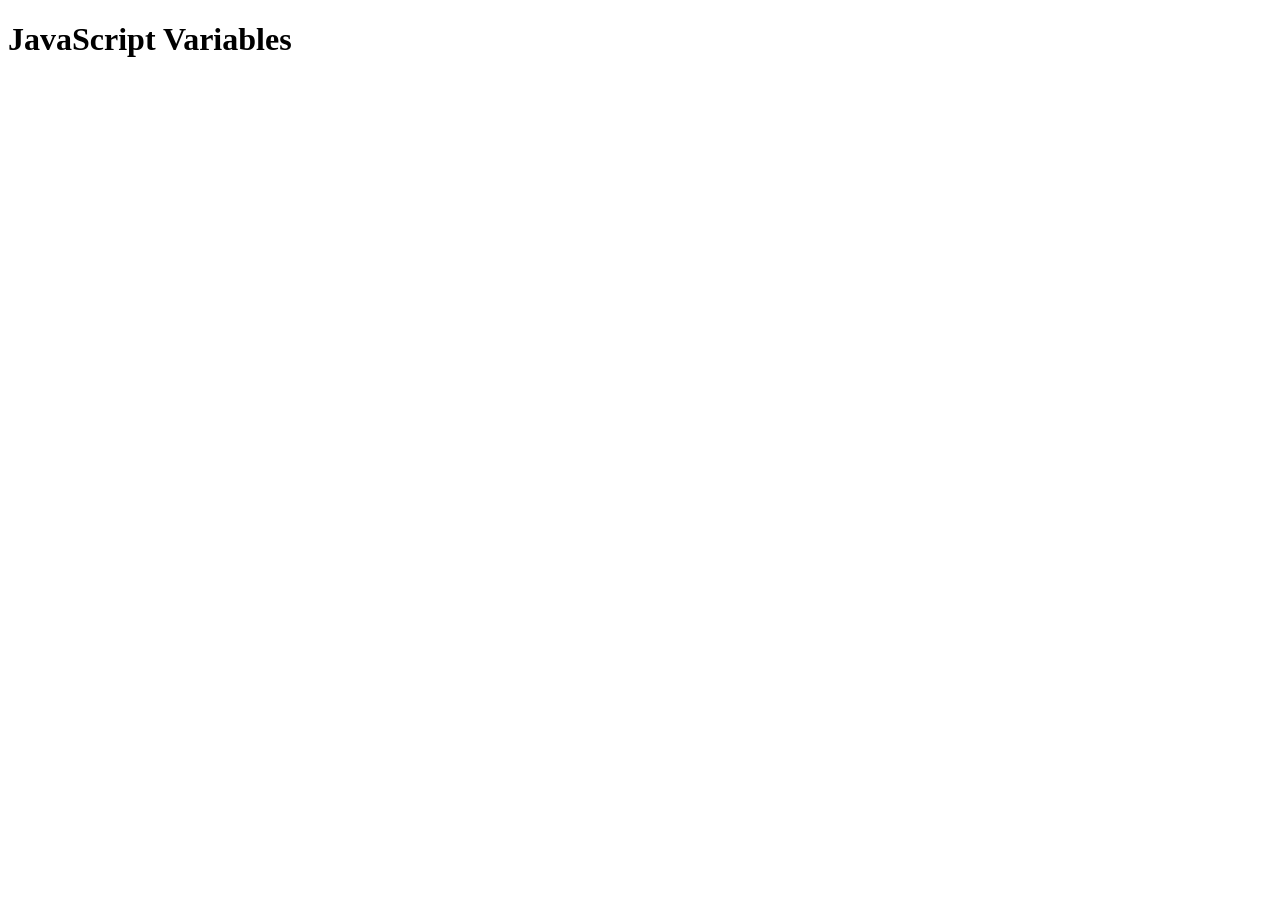
<file: 2nd/index.html>
<!DOCTYPE html>
<html lang="en">
<head>
    <meta charset="UTF-8">
    <meta name="viewport" content="width=device-width, initial-scale=1.0">
    <title>Document</title>
</head>
<body>

    <h1>JavaScript Variables</h1>

    <script src="script.js"></script>
</body>
</html>
</file>
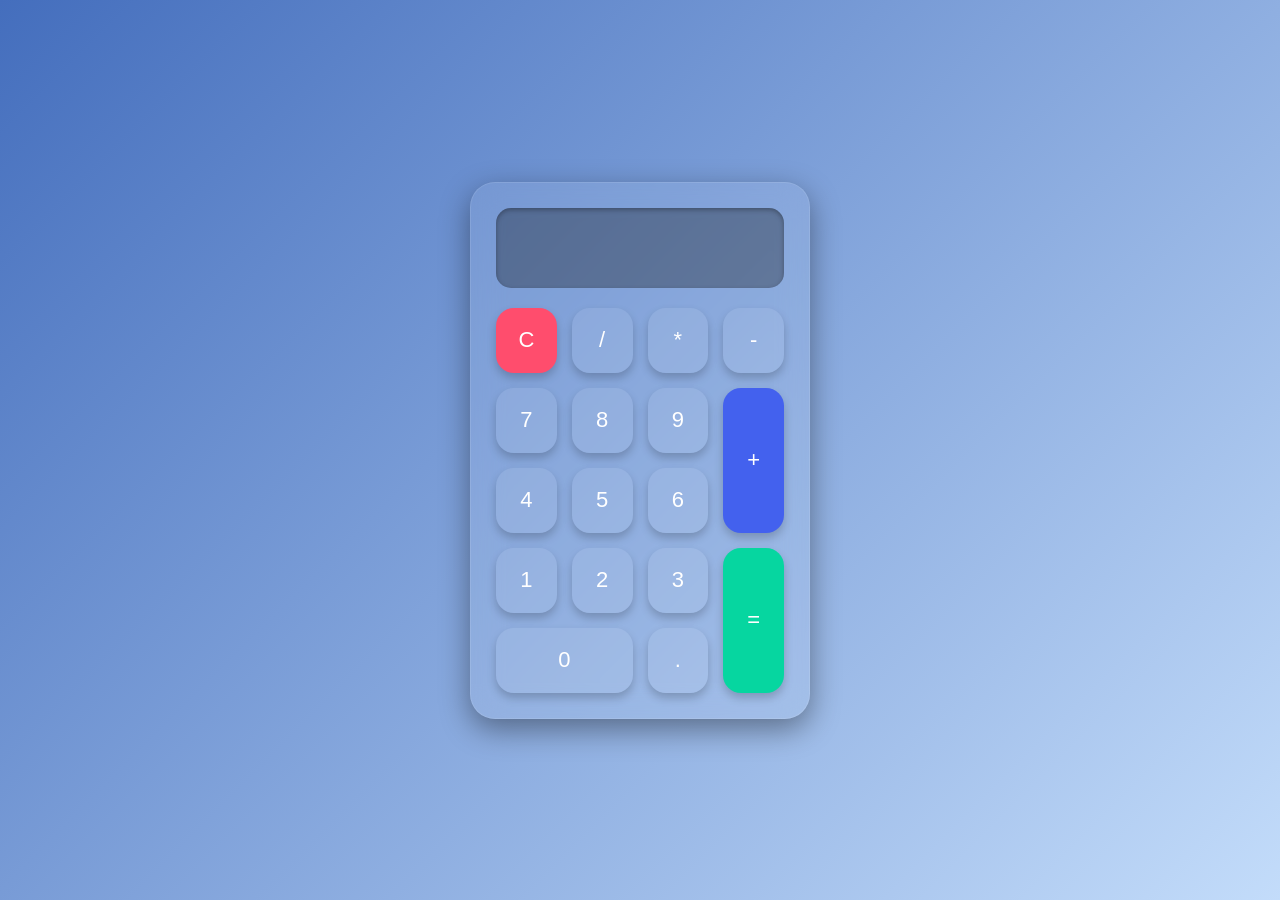
<file: Calculator_with_js/index.html>
<!DOCTYPE html>
<html lang="en">
<head>
    <meta charset="UTF-8">
    <meta name="viewport" content="width=device-width, initial-scale=1.0">
    <title>Simple Calculator</title>
    <link rel="stylesheet" href="style.css">
</head>
<body>
    <div class="calculator">
        <input type="text" id="display" readonly>

        <div class="buttons">
            <button class="btn clear" onclick="clearDisplay()">C</button>
            <button class="btn" onclick="appendValue('/')">/</button>
            <button class="btn" onclick="appendValue('*')">*</button>
            <button class="btn" onclick="appendValue('-')">-</button>

            <button class="btn" onclick="appendValue('7')">7</button>
            <button class="btn" onclick="appendValue('8')">8</button>
            <button class="btn" onclick="appendValue('9')">9</button>
             <button class="btn plus" onclick="appendValue('+')">+</button>

            <button class="btn" onclick="appendValue('4')">4</button>
            <button class="btn" onclick="appendValue('5')">5</button>
            <button class="btn" onclick="appendValue('6')">6</button>
            <button class="btn" onclick="appendValue('1')">1</button>

            <button class="btn" onclick="appendValue('2')">2</button>
            <button class="btn" onclick="appendValue('3')">3</button>
            <button class="btn equal" onclick="calculatorResult()">=</button>
            <button class="btn zero" onclick="appendValue('0')">0</button>
            <button class="btn" onclick="appendValue('.')">.</button>
            
        </div>
    </div>

    <script src="script.js"></script>
</body>
</html>
</file>
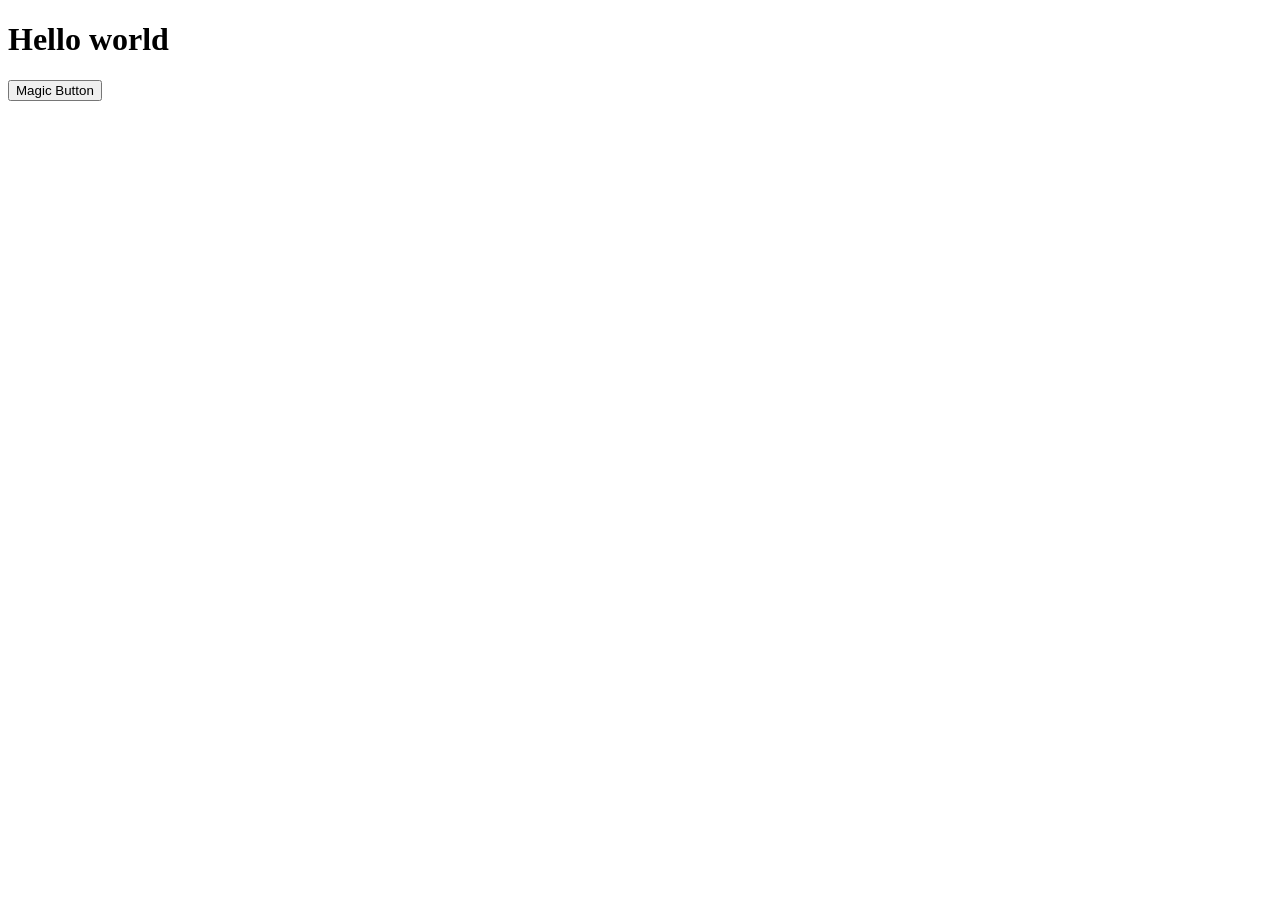
<file: Phase2/index.html>
<!DOCTYPE html>
<html lang="en">
<head>
    <meta charset="UTF-8">
    <meta name="viewport" content="width=device-width, initial-scale=1.0">
    <title>Document</title>
</head>
<body>

    <h1 id="myTitle">Hello world</h1>

    <button onclick="changeStyle()">Magic Button</button>
    

    <script src="script.js"></script>
</body>
</html>
</file>
<file: Calculator_with_js/style.css>
*{
    margin: 0;
    padding: 0;
    box-sizing: border-box;
    font-family: 'Poppins', sans-serif;
}

body{
    display: flex;
    justify-content: center;
    align-items: center;
    min-height: 100vh;
    background: linear-gradient(135deg, #446ebd, #c3dcfa);
}

.calculator{
    width: 340px;
    padding: 25px;
    border-radius: 25px;
    background: rgba(255,255,255,0.08);
    backdrop-filter: blur(15px);
    border: 1px solid rgba(255,255,255,0.1);
    box-shadow: 0 10px 30px rgba(0,0,0,0.4);
}

#display{
    width: 100%;
    height: 80px;
    border: none;
    outline: none;
    border-radius: 15px;
    margin-bottom: 20px;
    padding: 20px;
    font-size: 32px;
    text-align: right;
    background: rgba(0,0,0,0.3);
    color: #fff;
    box-shadow: inset 0 2px 5px rgba(0,0,0,0.3);
}

.buttons{
    display: grid;
    grid-template-columns: repeat(4,1fr);
    gap: 15px;
}

.btn{
    height: 65px;
    border: none;
    outline: none;
    border-radius: 18px;
    font-size: 22px;
    font-weight: 500;
    cursor: pointer;
    background: rgba(255,255,255,0.08);
    color: white;
    transition: all 0.2s ease;
    box-shadow: 0 5px 10px rgba(0,0,0,0.2);
}

.btn:hover{
    transform: translateY(-3px);
    background: rgba(255,255,255,0.15);
}

.btn:active{
    transform: scale(0.95);
}

.clear{
    background: #ff4d6d;
}

.clear:hover{
    background: #ff3355;
}

.plus{
    grid-row: span 2;
    height: 145px;
    background: #4361ee;
}

.plus:hover{
    background: #3651d4;
}

.equal{
    grid-row: span 2;
    height: 145px;
    background: #06d6a0;
}

.equal:hover{
    background: #05b384;
}

.zero{
    grid-column: span 2;
}
</file>
